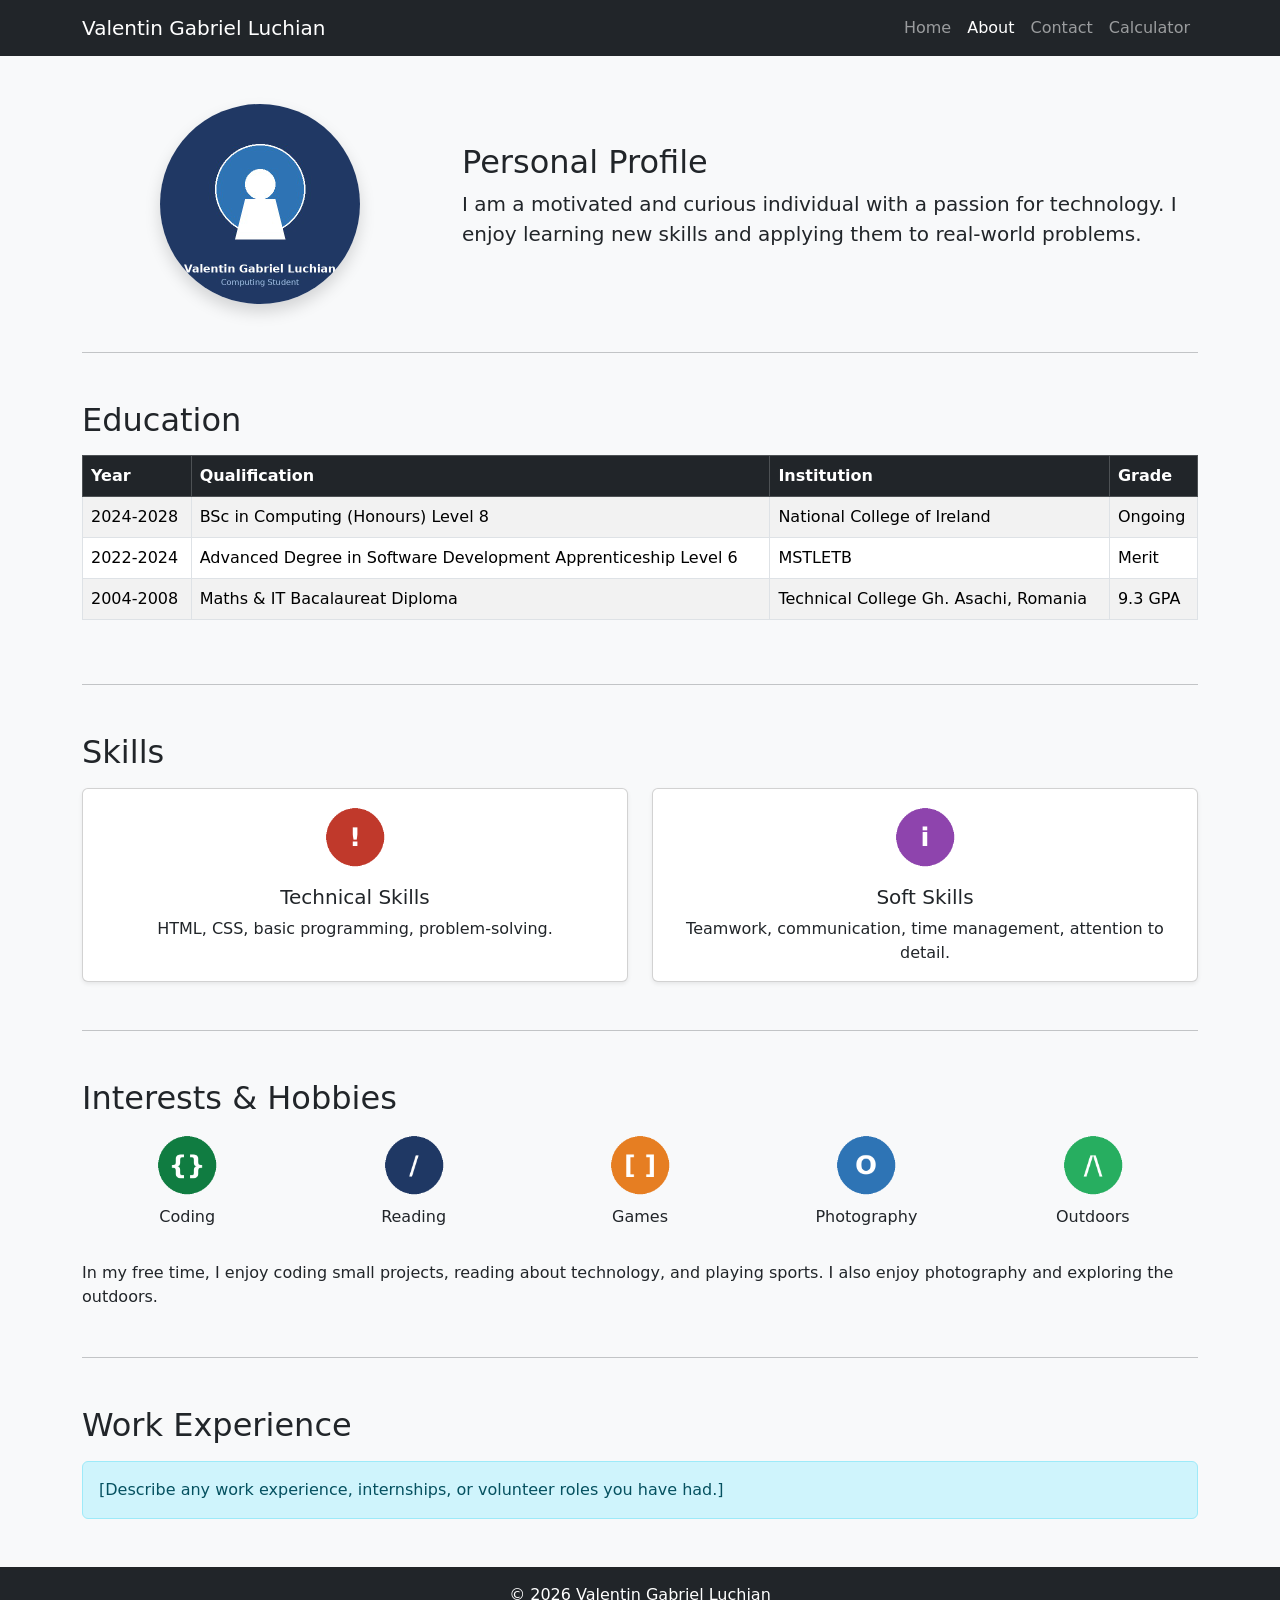
<file: about.html>
<!DOCTYPE html>
<html lang="en">
<head>
    <meta charset="UTF-8">
    <meta name="viewport" content="width=device-width, initial-scale=1.0">
    <title>Valentin Gabriel Luchian - About Me</title>
    <link rel="stylesheet" href="https://cdn.jsdelivr.net/npm/bootstrap@5.3.0/dist/css/bootstrap.min.css">
    <link rel="stylesheet" href="css/styles.css">
</head>
<body>

<nav class="navbar navbar-expand-lg navbar-dark bg-dark">
    <div class="container">
        <a class="navbar-brand" href="index.html">Valentin Gabriel Luchian</a>
        <button class="navbar-toggler" type="button"
                data-bs-toggle="collapse"
                data-bs-target="#mainNav"
                aria-controls="mainNav"
                aria-expanded="false"
                aria-label="Toggle navigation">
            <span class="navbar-toggler-icon"></span>
        </button>
        <div class="collapse navbar-collapse" id="mainNav">
            <ul class="navbar-nav ms-auto">
                <li class="nav-item">
                    <a class="nav-link" href="index.html">Home</a>
                </li>
                <li class="nav-item">
                    <a class="nav-link active" href="about.html">About</a>
                </li>
                <li class="nav-item">
                    <a class="nav-link" href="contact.html">Contact</a>
                </li>
                <li class="nav-item">
                    <a class="nav-link" href="calculator.html">Calculator</a>
                </li>
            </ul>
        </div>
    </div>
</nav>

<div class="container my-5">

    <section id="profile" class="mb-5">
        <div class="row align-items-center">
            <div class="col-md-4 text-center">
                <img src="images/photo.jpg" alt="Photo of Valentin Gabriel Luchian" class="img-fluid rounded-circle shadow" width="200">
            </div>
            <div class="col-md-8">
                <h2>Personal Profile</h2>
                <p class="lead">I am a motivated and curious individual with a passion for technology. I enjoy learning new skills and applying them to real-world problems.</p>
            </div>
        </div>
    </section>

    <hr>

    <section id="education" class="my-5">
        <h2 class="mb-3">Education</h2>
        <div class="table-responsive">
            <table class="table table-striped table-bordered">
                <thead class="table-dark">
                    <tr>
                        <th>Year</th>
                        <th>Qualification</th>
                        <th>Institution</th>
                        <th>Grade</th>
                    </tr>
                </thead>
                <tbody>
                    <tr>
                        <td>2024-2028</td>
                        <td>BSc in Computing (Honours) Level 8</td>
                        <td>National College of Ireland</td>
                        <td>Ongoing</td>
                    </tr>
                    <tr>
                        <td>2022-2024</td>
                        <td>Advanced Degree in Software Development Apprenticeship Level 6</td>
                        <td>MSTLETB</td>
                        <td>Merit</td>
                    </tr>
                    <tr>
                        <td>2004-2008</td>
                        <td>Maths &amp; IT Bacalaureat Diploma</td>
                        <td>Technical College Gh. Asachi, Romania</td>
                        <td>9.3 GPA</td>
                    </tr>
                </tbody>
            </table>
        </div>
    </section>

    <hr>

    <section id="skills" class="my-5">
        <h2 class="mb-3">Skills</h2>
        <div class="row g-4">
            <div class="col-md-6">
                <div class="card h-100 shadow-sm">
                    <div class="card-body text-center">
                        <img src="images/skills.png" alt="Technical Skills" width="64" class="mb-3">
                        <h5 class="card-title">Technical Skills</h5>
                        <p class="card-text">HTML, CSS, basic programming, problem-solving.</p>
                    </div>
                </div>
            </div>
            <div class="col-md-6">
                <div class="card h-100 shadow-sm">
                    <div class="card-body text-center">
                        <img src="images/education.png" alt="Soft Skills" width="64" class="mb-3">
                        <h5 class="card-title">Soft Skills</h5>
                        <p class="card-text">Teamwork, communication, time management, attention to detail.</p>
                    </div>
                </div>
            </div>
        </div>
    </section>

    <hr>

    <section id="hobbies" class="my-5">
        <h2 class="mb-3">Interests & Hobbies</h2>
        <div class="row g-3">
            <div class="col-6 col-md text-center">
                <img src="images/coding.png" alt="Coding" width="64" class="mb-2">
                <p>Coding</p>
            </div>
            <div class="col-6 col-md text-center">
                <img src="images/reading.png" alt="Reading" width="64" class="mb-2">
                <p>Reading</p>
            </div>
            <div class="col-6 col-md text-center">
                <img src="images/games.png" alt="Strategy Games" width="64" class="mb-2">
                <p>Games</p>
            </div>
            <div class="col-6 col-md text-center">
                <img src="images/photography.png" alt="Photography" width="64" class="mb-2">
                <p>Photography</p>
            </div>
            <div class="col-6 col-md text-center">
                <img src="images/outdoors.png" alt="Outdoors" width="64" class="mb-2">
                <p>Outdoors</p>
            </div>
        </div>
        <p class="mt-3">In my free time, I enjoy coding small projects, reading about technology, and playing sports. I also enjoy photography and exploring the outdoors.</p>
    </section>

    <hr>

    <section id="experience" class="my-5">
        <h2 class="mb-3">Work Experience</h2>
        <div class="alert alert-info" role="alert">
            [Describe any work experience, internships, or volunteer roles you have had.]
        </div>
    </section>

</div>

<footer class="bg-dark text-white text-center py-3">
    <p class="mb-0">&copy; 2026 Valentin Gabriel Luchian</p>
</footer>

<script src="https://cdn.jsdelivr.net/npm/bootstrap@5.3.0/dist/js/bootstrap.bundle.min.js"></script>
</body>
</html>
</file>
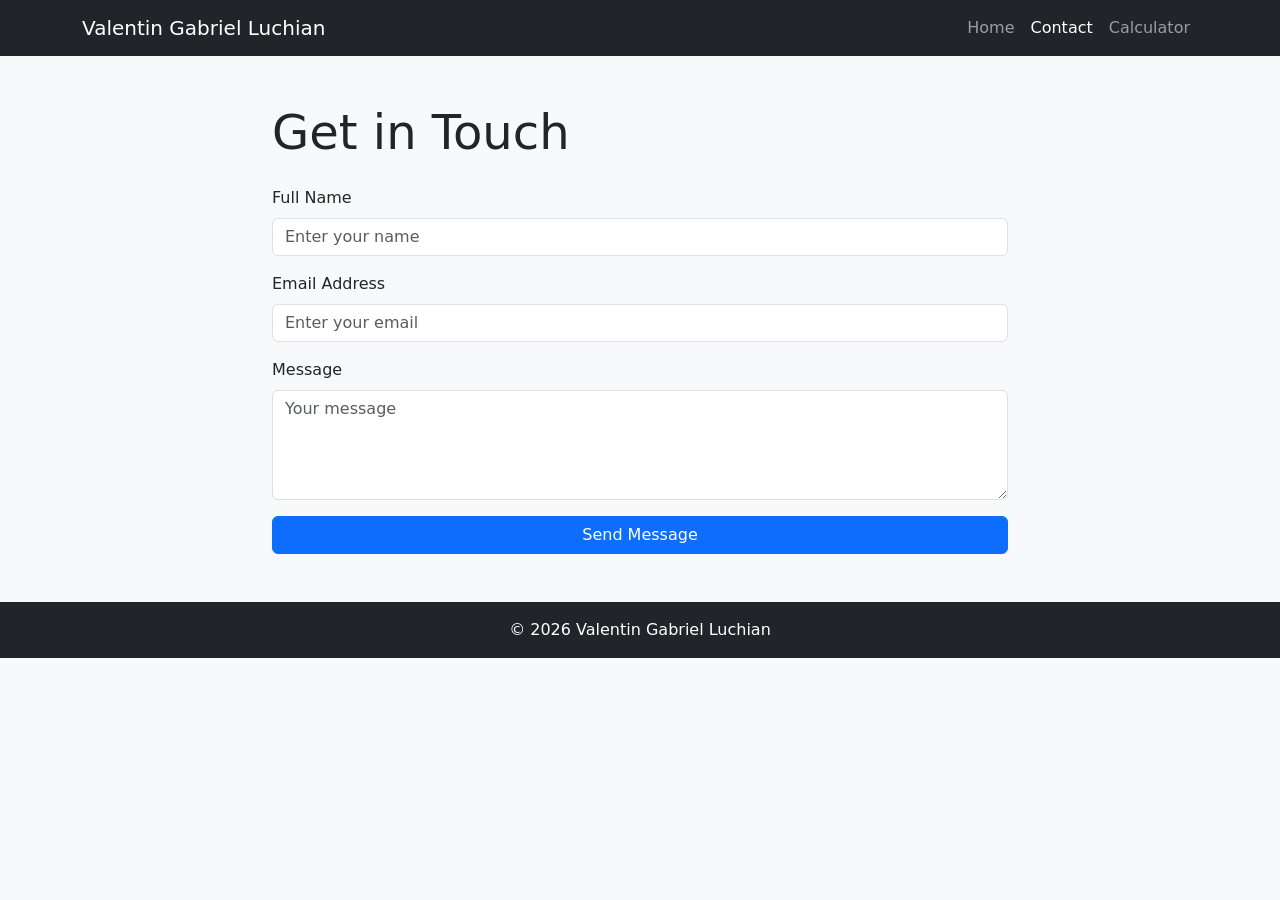
<file: contact.html>
<!DOCTYPE html>
<html lang="en">
<head>
    <meta charset="UTF-8">
    <meta name="viewport" content="width=device-width, initial-scale=1.0">
    <title>Valentin Gabriel Luchian - Contact</title>
    <link rel="stylesheet" href="https://cdn.jsdelivr.net/npm/bootstrap@5.3.0/dist/css/bootstrap.min.css">
    <link rel="stylesheet" href="css/styles.css">
</head>
<body>

<nav class="navbar navbar-expand-lg navbar-dark bg-dark">
    <div class="container">
        <a class="navbar-brand" href="index.html">Valentin Gabriel Luchian</a>
        <button class="navbar-toggler" type="button"
                data-bs-toggle="collapse"
                data-bs-target="#mainNav"
                aria-controls="mainNav"
                aria-expanded="false"
                aria-label="Toggle navigation">
            <span class="navbar-toggler-icon"></span>
        </button>
        <div class="collapse navbar-collapse" id="mainNav">
            <ul class="navbar-nav ms-auto">
                <li class="nav-item">
                    <a class="nav-link" href="index.html">Home</a>
                </li>
                <li class="nav-item">
                    <a class="nav-link active" href="contact.html">Contact</a>
                </li>
                <li class="nav-item">
                    <a class="nav-link" href="calculator.html">Calculator</a>
                </li>
            </ul>
        </div>
    </div>
</nav>

<div class="container my-5">
    <div class="row justify-content-center">
        <div class="col-lg-8">

            <h1 class="display-5 mb-4">Get in Touch</h1>

            <form id="contactForm">

                <div class="mb-3">
                    <label for="name" class="form-label">Full Name</label>
                    <input type="text" class="form-control" id="name" placeholder="Enter your name">
                    <p class="text-danger" id="nameErr"></p>
                </div>

                <div class="mb-3">
                    <label for="email" class="form-label">Email Address</label>
                    <input type="email" class="form-control" id="email" placeholder="Enter your email">
                    <p class="text-danger" id="emailErr"></p>
                </div>

                <div class="mb-3">
                    <label for="message" class="form-label">Message</label>
                    <textarea class="form-control" id="message" rows="4" placeholder="Your message"></textarea>
                    <p class="text-danger" id="msgErr"></p>
                </div>

                <button type="submit" class="btn btn-primary w-100">Send Message</button>

            </form>

        </div>
    </div>
</div>

<footer class="bg-dark text-white text-center py-3">
    <p class="mb-0">&copy; 2026 Valentin Gabriel Luchian</p>
</footer>

<script src="https://cdn.jsdelivr.net/npm/bootstrap@5.3.0/dist/js/bootstrap.bundle.min.js"></script>
<script>
document.getElementById('contactForm')
  .addEventListener('submit', function(e) {
    e.preventDefault();
    let name = document.getElementById('name').value;
    let email = document.getElementById('email').value;
    let message = document.getElementById('message').value;
    let ok = true;

    if (name.length < 2) {
      document.getElementById('nameErr')
        .innerHTML = 'Please enter your full name.';
      ok = false;
    } else {
      document.getElementById('nameErr').innerHTML = '';
    }
    if (!email.includes('@')) {
      document.getElementById('emailErr')
        .innerHTML = 'Please enter a valid email.';
      ok = false;
    } else {
      document.getElementById('emailErr').innerHTML = '';
    }
    if (message.length < 10) {
      document.getElementById('msgErr')
        .innerHTML = 'Message must be at least 10 characters.';
      ok = false;
    } else {
      document.getElementById('msgErr').innerHTML = '';
    }
    if (ok) {
      alert('Thank you, ' + name + '! Your message has been sent.');
      document.getElementById('contactForm').reset();
    }
  });
</script>
</body>
</html>
</file>
<file: css/styles.css>
body {
    background-color: #f8f9fa;
}

.card-img-top {
    max-height: 100px;
    object-fit: contain;
}

.list-group-item {
    border-left: none;
    border-right: none;
}
</file>
